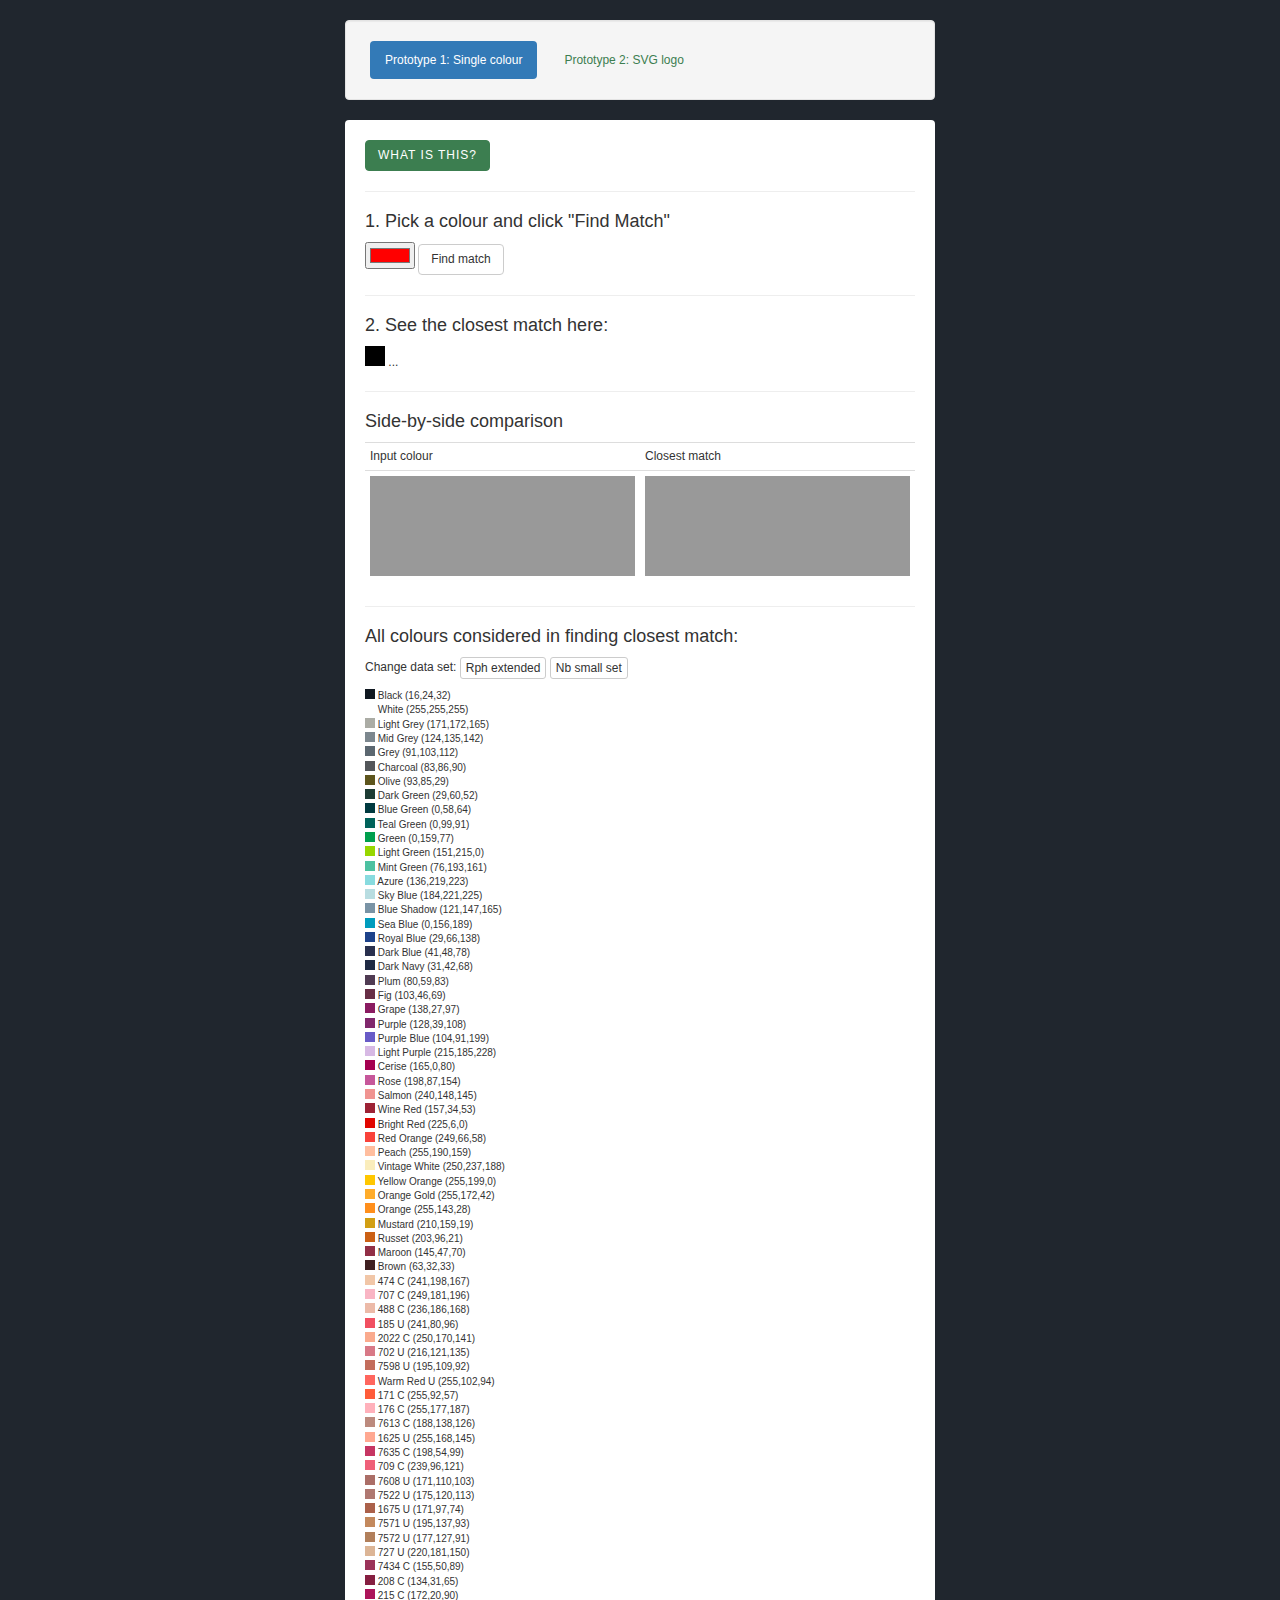
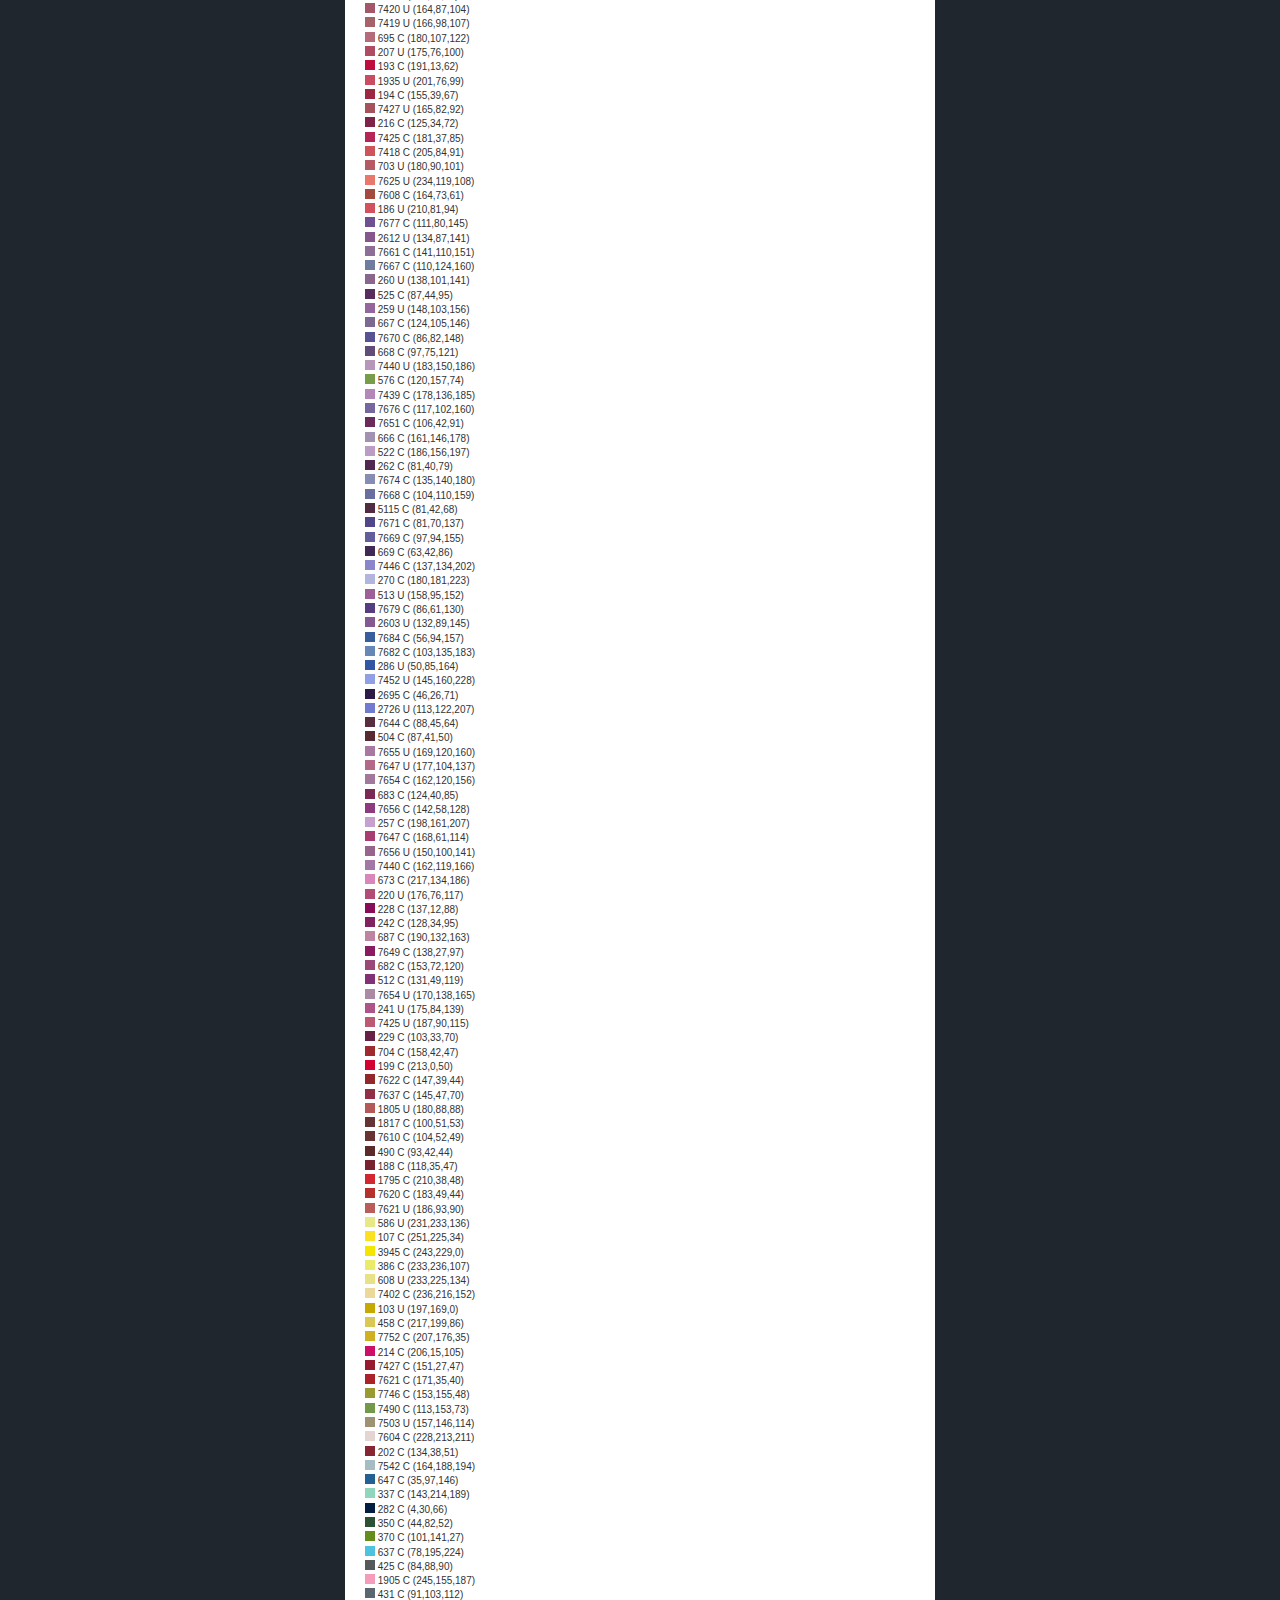
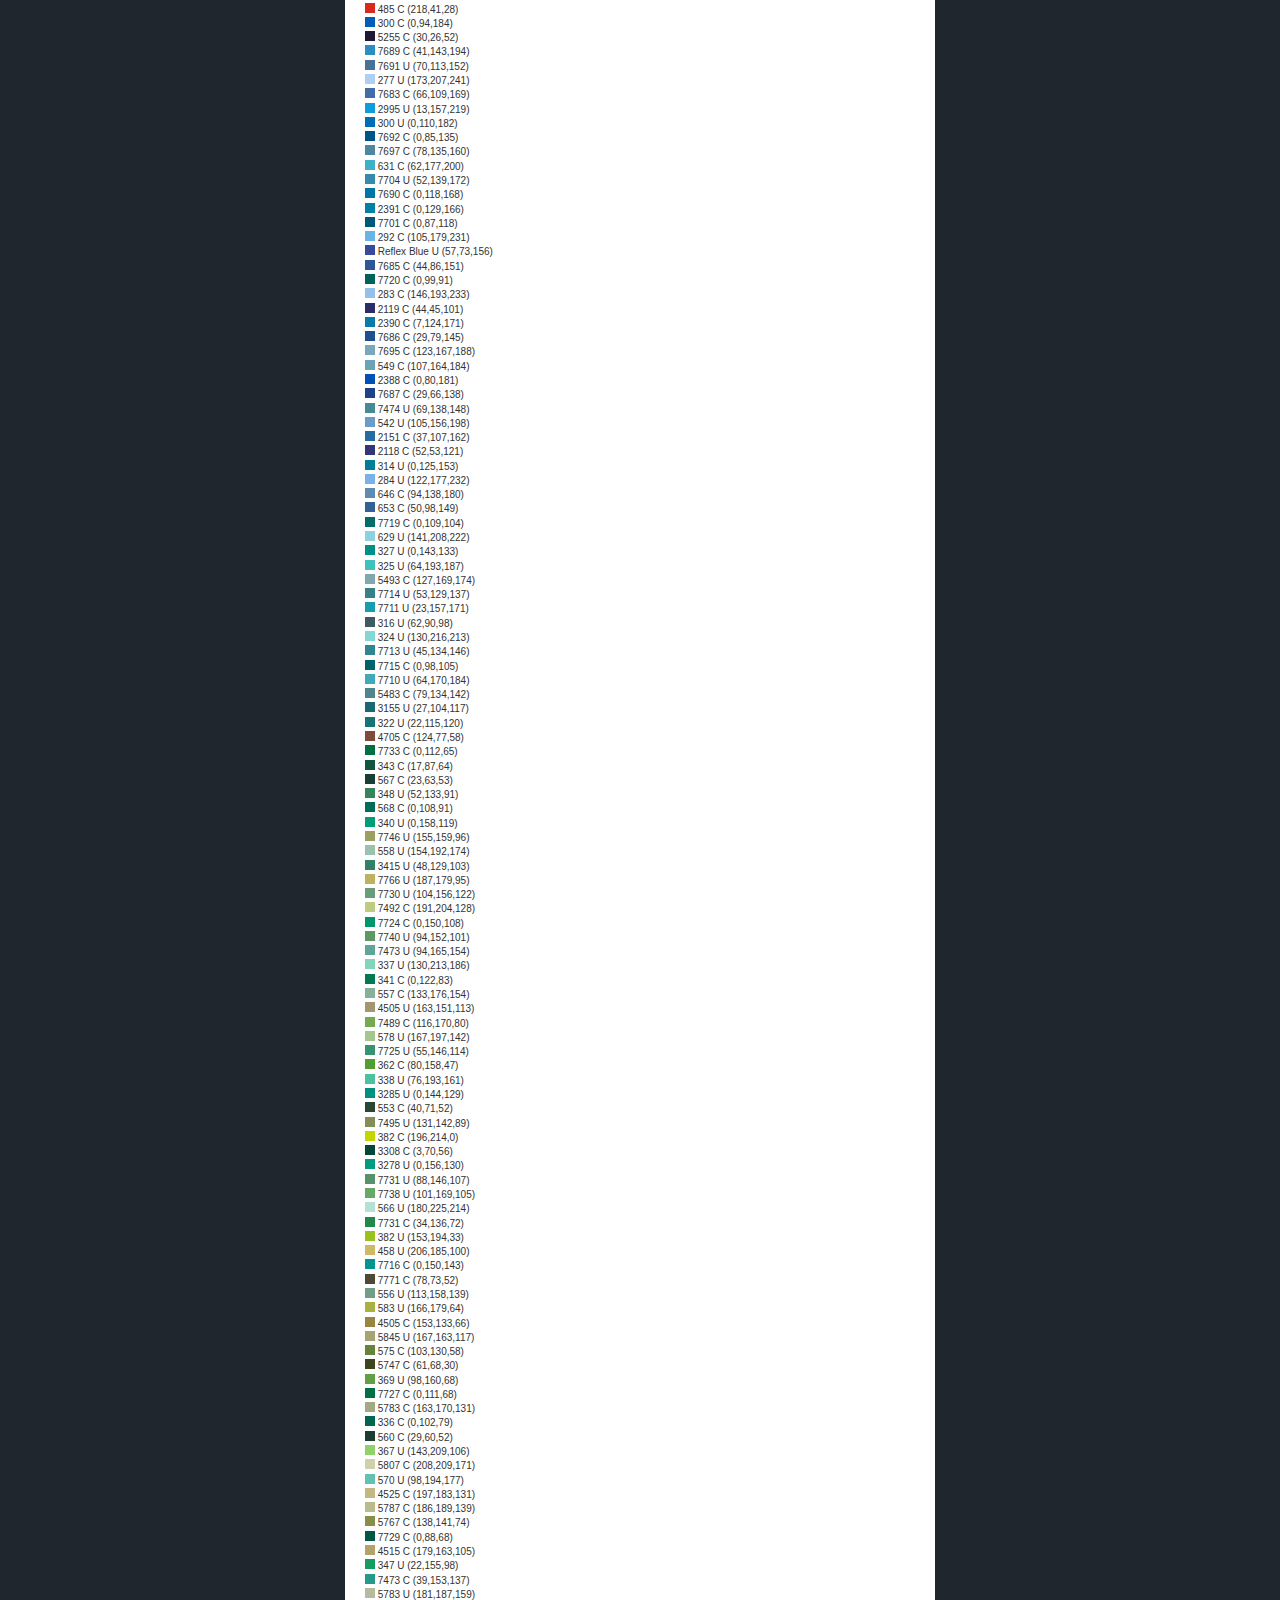
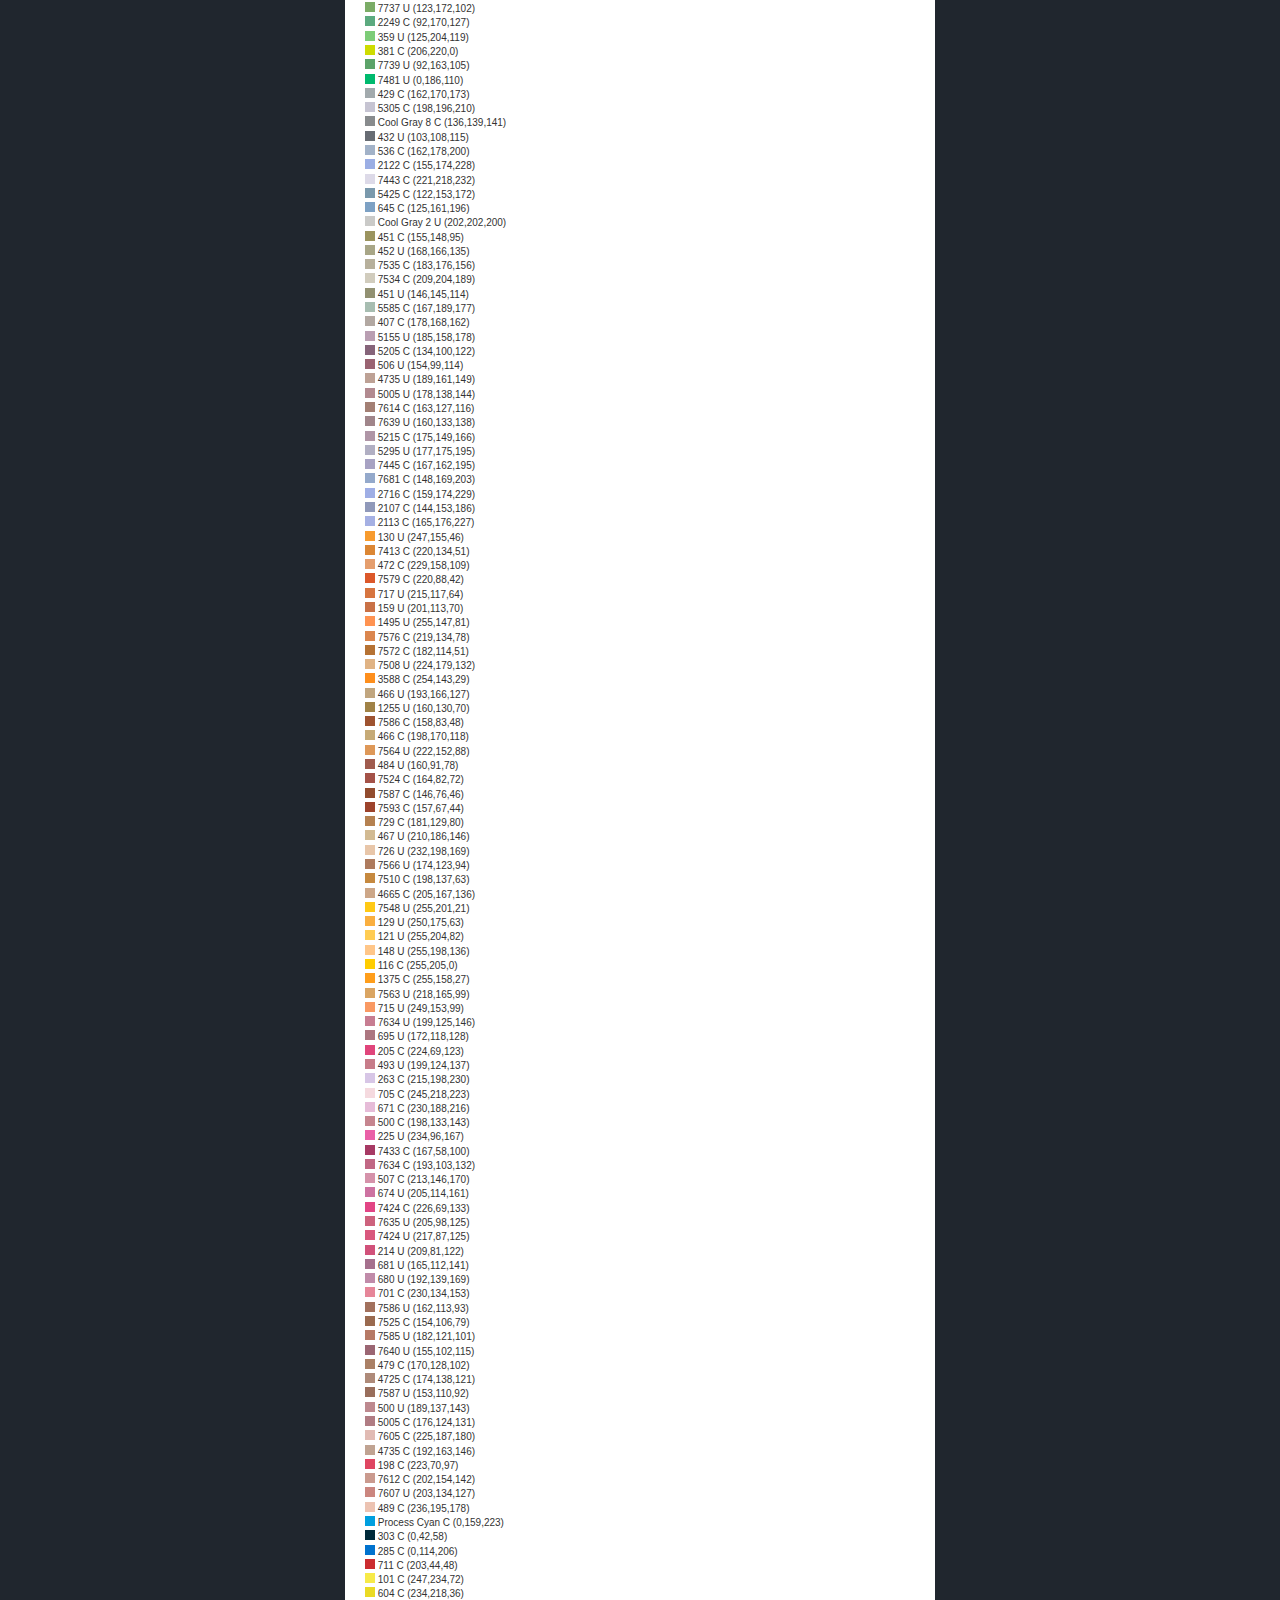
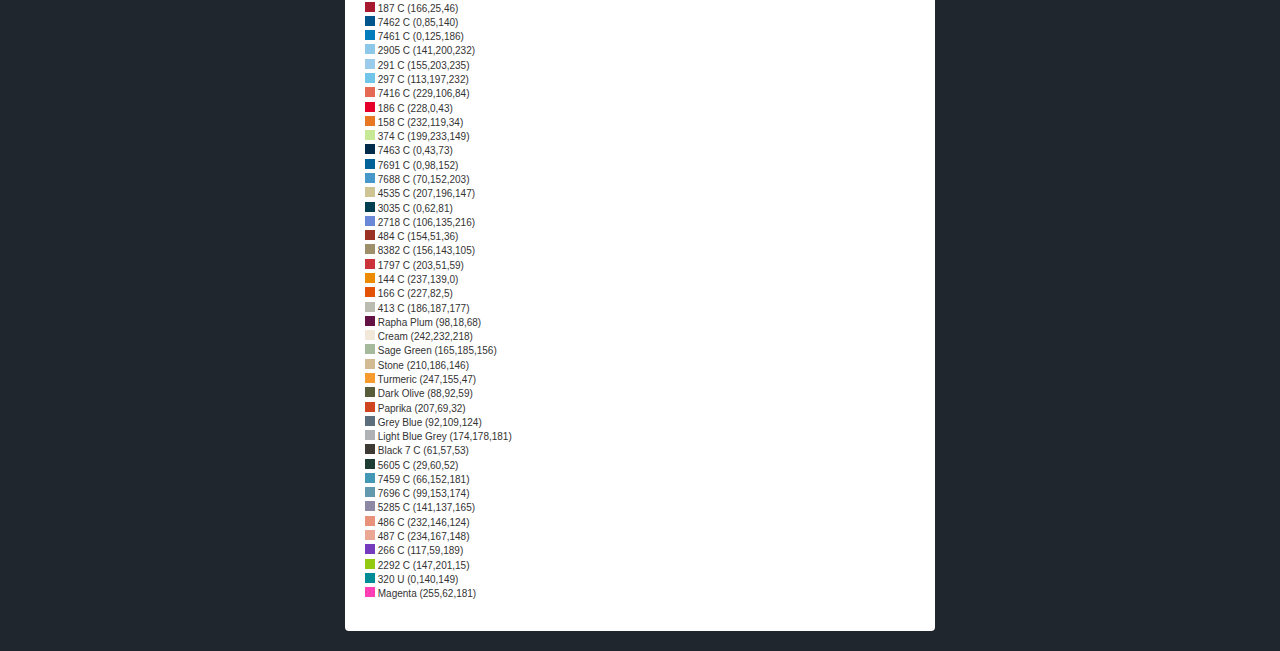
<file: index.html>
<!doctype html>
<!--[if lt IE 7]>      <html class="no-js lt-ie9 lt-ie8 lt-ie7" lang=""> <![endif]-->
<!--[if IE 7]>         <html class="no-js lt-ie9 lt-ie8" lang=""> <![endif]-->
<!--[if IE 8]>         <html class="no-js lt-ie9" lang=""> <![endif]-->
<!--[if gt IE 8]><!--> <html class="no-js" lang=""> <!--<![endif]-->
<head>
    <meta charset="utf-8">
    <meta http-equiv="X-UA-Compatible" content="IE=edge,chrome=1">
    <title></title>
    <meta name="description" content="">
    <meta name="viewport" content="width=device-width, initial-scale=1">
    <link rel="apple-touch-icon" href="apple-touch-icon.png">

    <link rel="stylesheet" href="css/bootstrap.css">
    <style>
        body {
            padding-top: 50px;
            padding-bottom: 20px;
        }
    </style>
    <!-- <link rel="stylesheet" href="css/bootstrap-theme.css"> -->
    <link rel="stylesheet" href="css/main.css">

    <script src="js/vendor/modernizr-2.8.3-respond-1.4.2.min.js"></script>
</head>
<body>
        <!--[if lt IE 8]>
            <p class="browserupgrade">You are using an <strong>outdated</strong> browser. Please <a href="http://browsehappy.com/">upgrade your browser</a> to improve your experience.</p>
        <![endif]-->
        <div class="container-fluid">
            <div class="row">
                <div class="col-md-6 col-md-offset-3">
                    <ul class="nav nav-pills well">
                      <li role="presentation" class="btn-xs active"><a href="index.html">Prototype 1: Single colour</a></li>
                      <li role="presentation" class="btn-xs"><a href="svg-test.html">Prototype 2: SVG logo</a></li>
                  </ul>
              </div>
          </div>
      </div>

      <div class="container-fluid">
        <div class="row">
            <div class="col-md-6 col-md-offset-3">

                <div id="banner-message">
                    <!-- <h4>What is this?</h4> -->
                    <a class="btn btn-primary" role="button" data-toggle="collapse" href="#collapseDetails" aria-expanded="false" aria-controls="collapseDetails">
                      What is this?
                  </a>
                  <div class="collapse" id="collapseDetails">
                      <div class="well">
                        <p><strong>Current state of logo upload colour handling</strong></p>
                        <p>When users upload an SVG graphic to an Editor, there is no option to provide CMYK print values in their SVG. Currently, we handle this by automatically replacing all colours in the graphic with print-approved colours from the palette. This means initially the uploaded logo has completely different colours to what the user has uploaded, but the user can then manually find something they like.</p>
                        <p><strong>What this prototype is testing</strong></p>
                        <p>This prototype explores what it would feel like if we would automatically apply the most closely matching colours from the palette as possible.</p>
                        <p><strong>How does is find the closest match?</strong></p>
                        <p>This prototype uses "Euclidian Distance" (so, essentially the distance between the three R,G,B values, sort of like Pythagoras) between two sets of <code>RGB</code> values (the one the user uploaded, and the ones we store as <code>display value</code>) to identify the closest matching colour in a set. In this case, it's using the current Rapha primary and secondary palette.</p>
                        <p><strong>Where could this go?</strong></p>
                        <p>This could enable a user experience where the user <b>is told</b> that colours in their graphic need to be changed to print-approved colours, and starts them off with a close match - while still giving the option to change manually.</p>
                        <p>The questions this prototype is exploring are:<br>
                            <ul><li>Would this improve the user experience of uploading graphics?</li>
                                <li>Does matching between two RGBs (neither of which properly reference a print output even make sense does it set wrong expectations?</li>
                                <li>Is Euclidian Distance the right way to find the best match mathematically? <a href="https://stackoverflow.com/questions/9018016/how-to-compare-two-colors-for-similarity-difference" target="_new">Probably not...</a></li>
                            </ul></p>
                        </div>
                    </div>
                    <hr>
                    <h4>1. Pick a colour and click "Find Match"</h4>
                    <input type="color" id="colorpicker" name="favcolor" value="#ff0000">
                    <button id="findMatchButton" class="btn btn-default">Find match</button>
                    <hr>
                    <h4>2. See the closest match here:</h4>
                    <p>
                        <div id="square"></div>
                        <span id="text">...</span>
                    </p>
                    <hr>
                    <h4>Side-by-side comparison</h4>
                    <table class="table table-condensed">
                        <tr>
                            <td width="50%">Input colour</td>
                            <td width="50%">Closest match</td>
                        </tr>
                        <tr>
                            <td><div class="sidebyside" id="side1"></div></td>
                            <td><div class="sidebyside" id="side2"></div></td>
                        </tr>
                    </table>
                    <p id="alternatives"></p>
                    <hr>
                    <h4>All colours considered in finding closest match:</h4>
                    <p>Change data set: <button class="btn btn-default btn-xs" id="setPalette1">Rph extended</button> <button class="btn btn-default btn-xs" id="setPalette2">Nb small set</button></p>
                    <p id="allcolours"></p>
                </div>
            </div>
        </div>
    </div>
    <script src="//ajax.googleapis.com/ajax/libs/jquery/1.11.2/jquery.min.js"></script>
    <script>window.jQuery || document.write('<script src="js/vendor/jquery-1.11.2.min.js"><\/script>')</script>

    <script src="js/vendor/bootstrap.min.js"></script>

    <script src="js/main.js"></script>
</body>
</html>
</file>
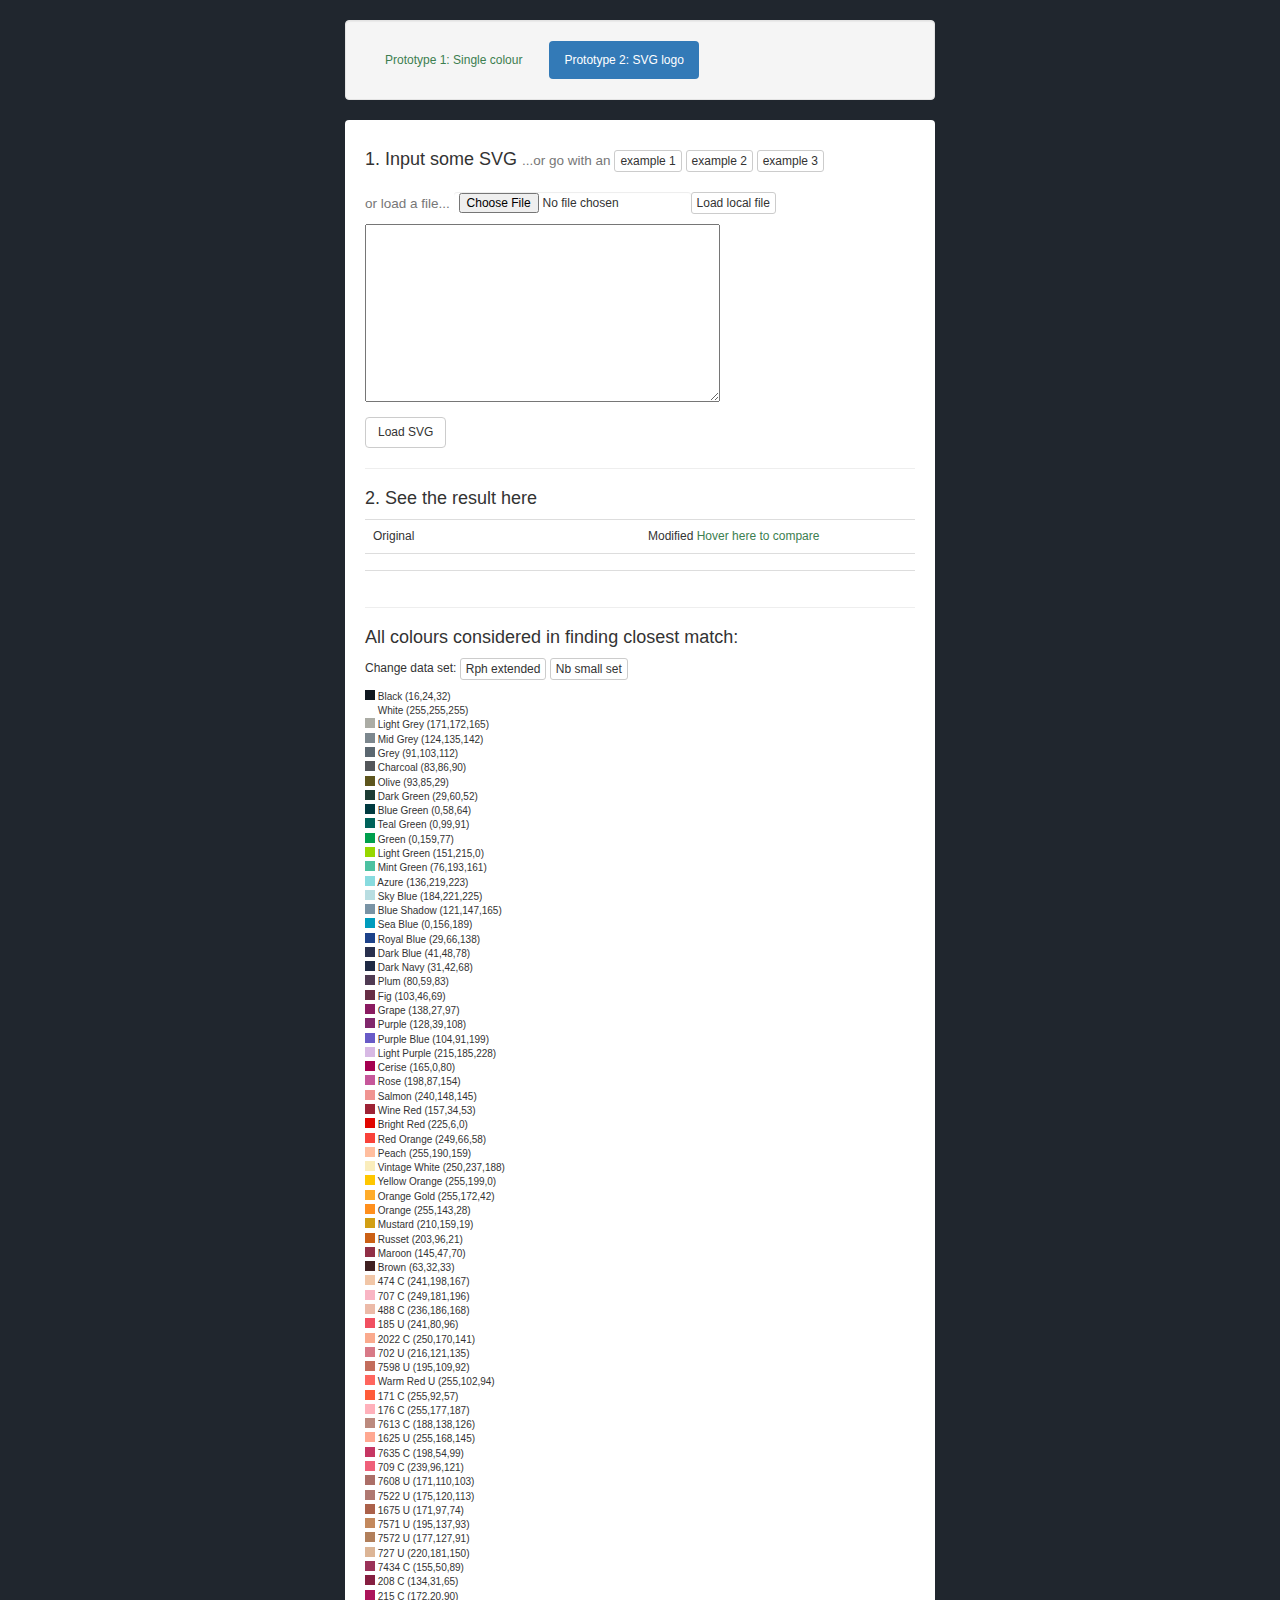
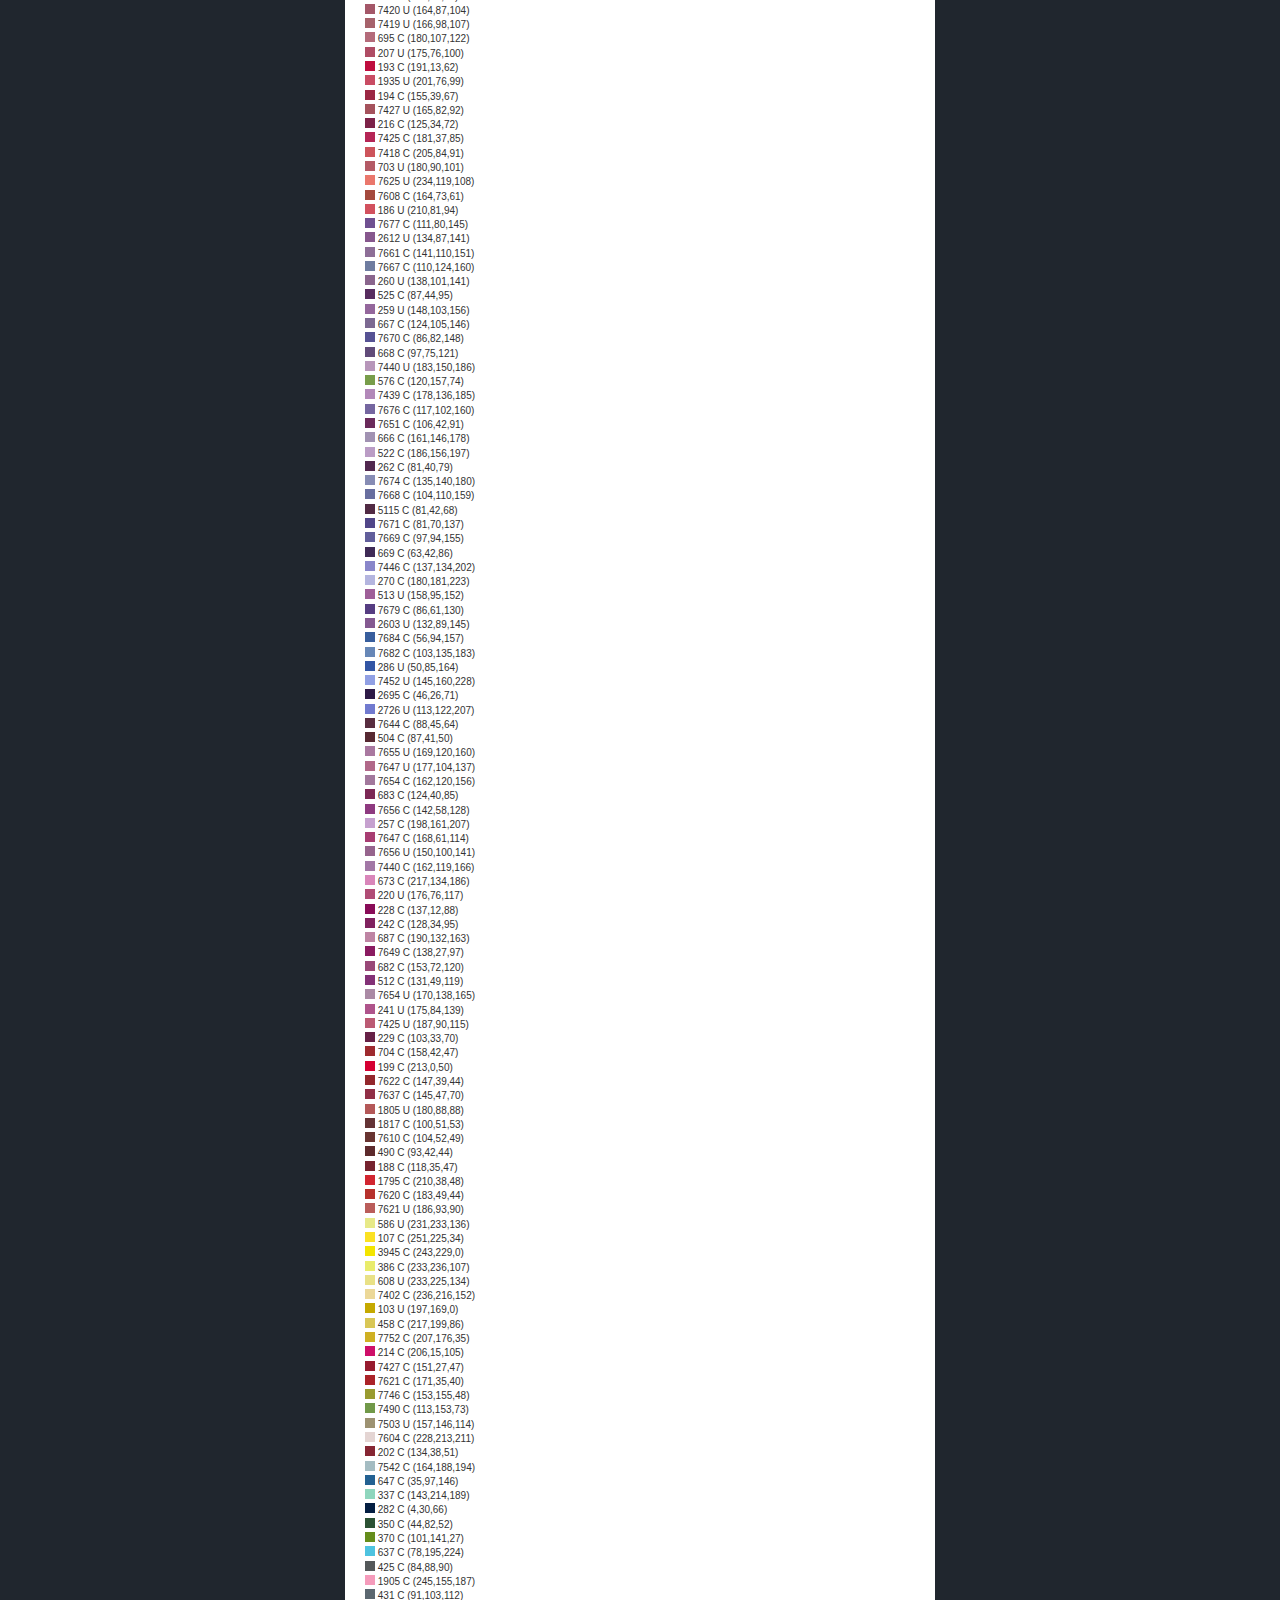
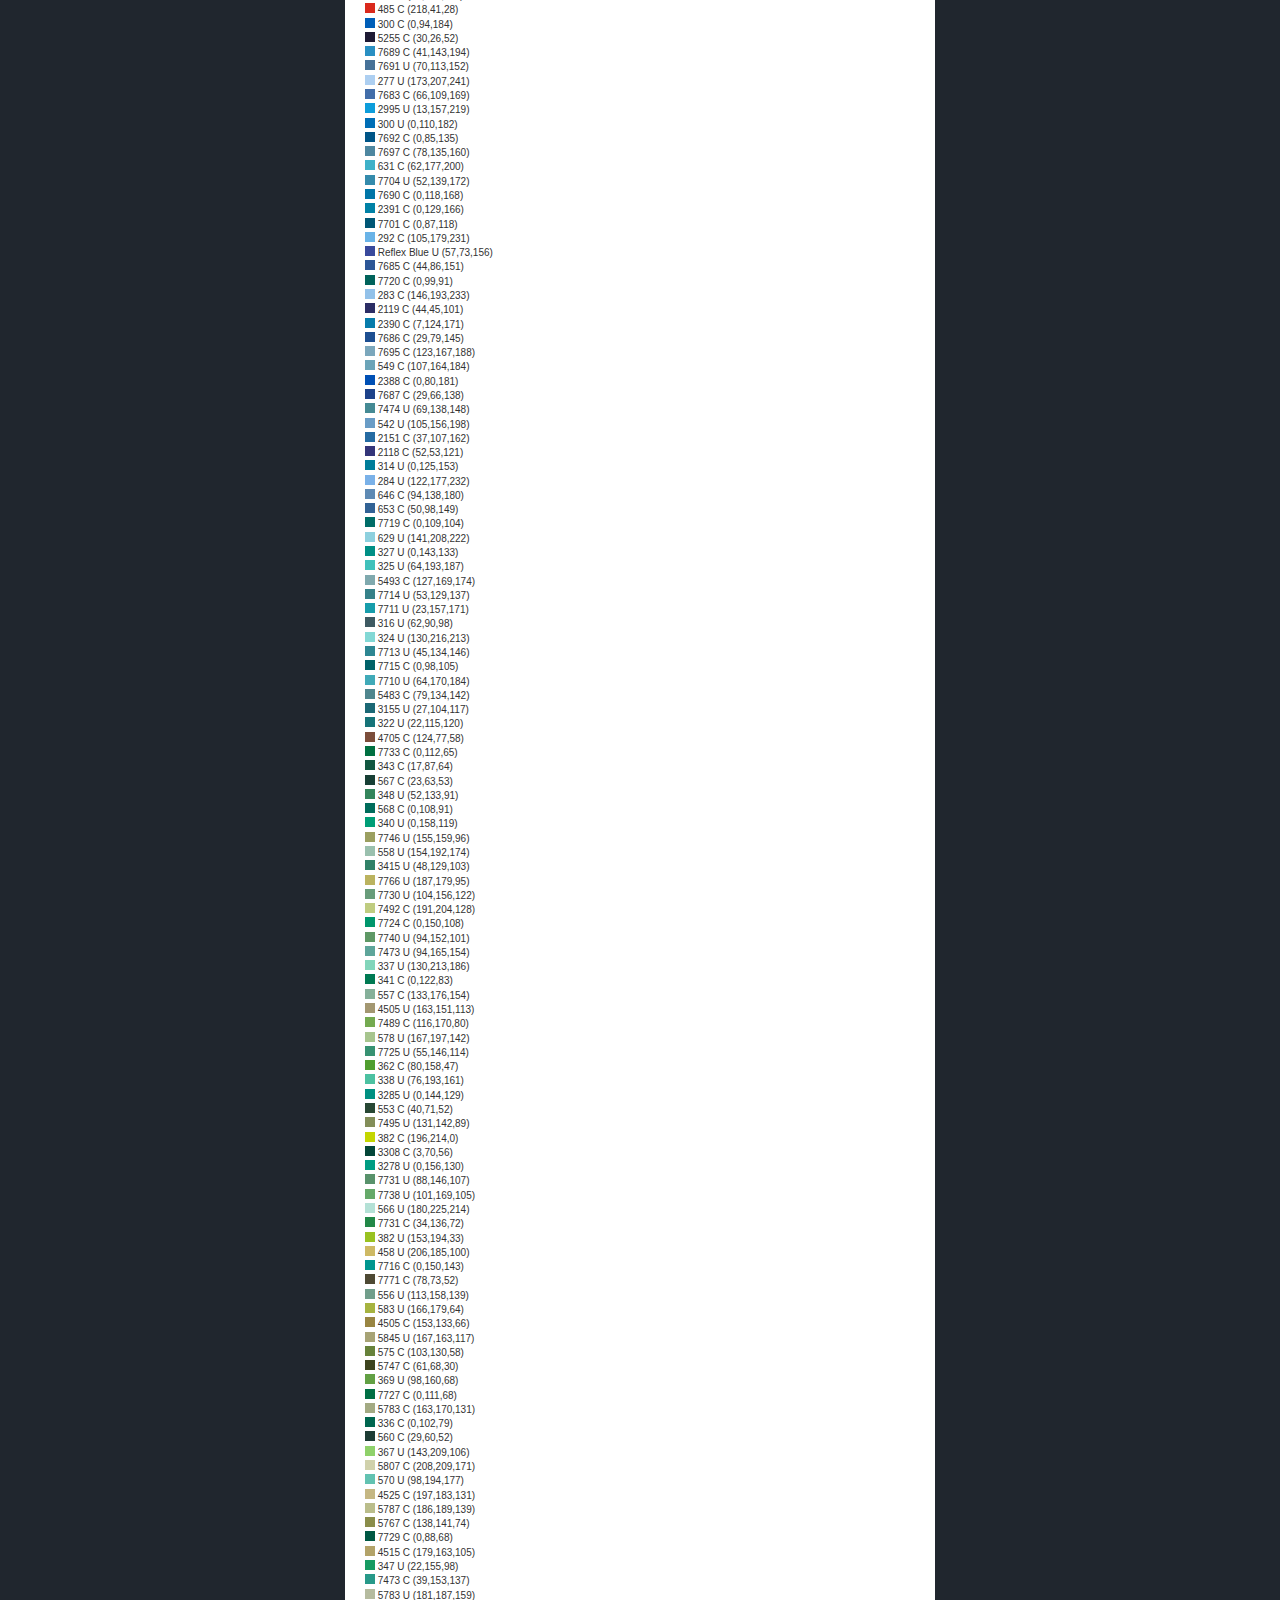
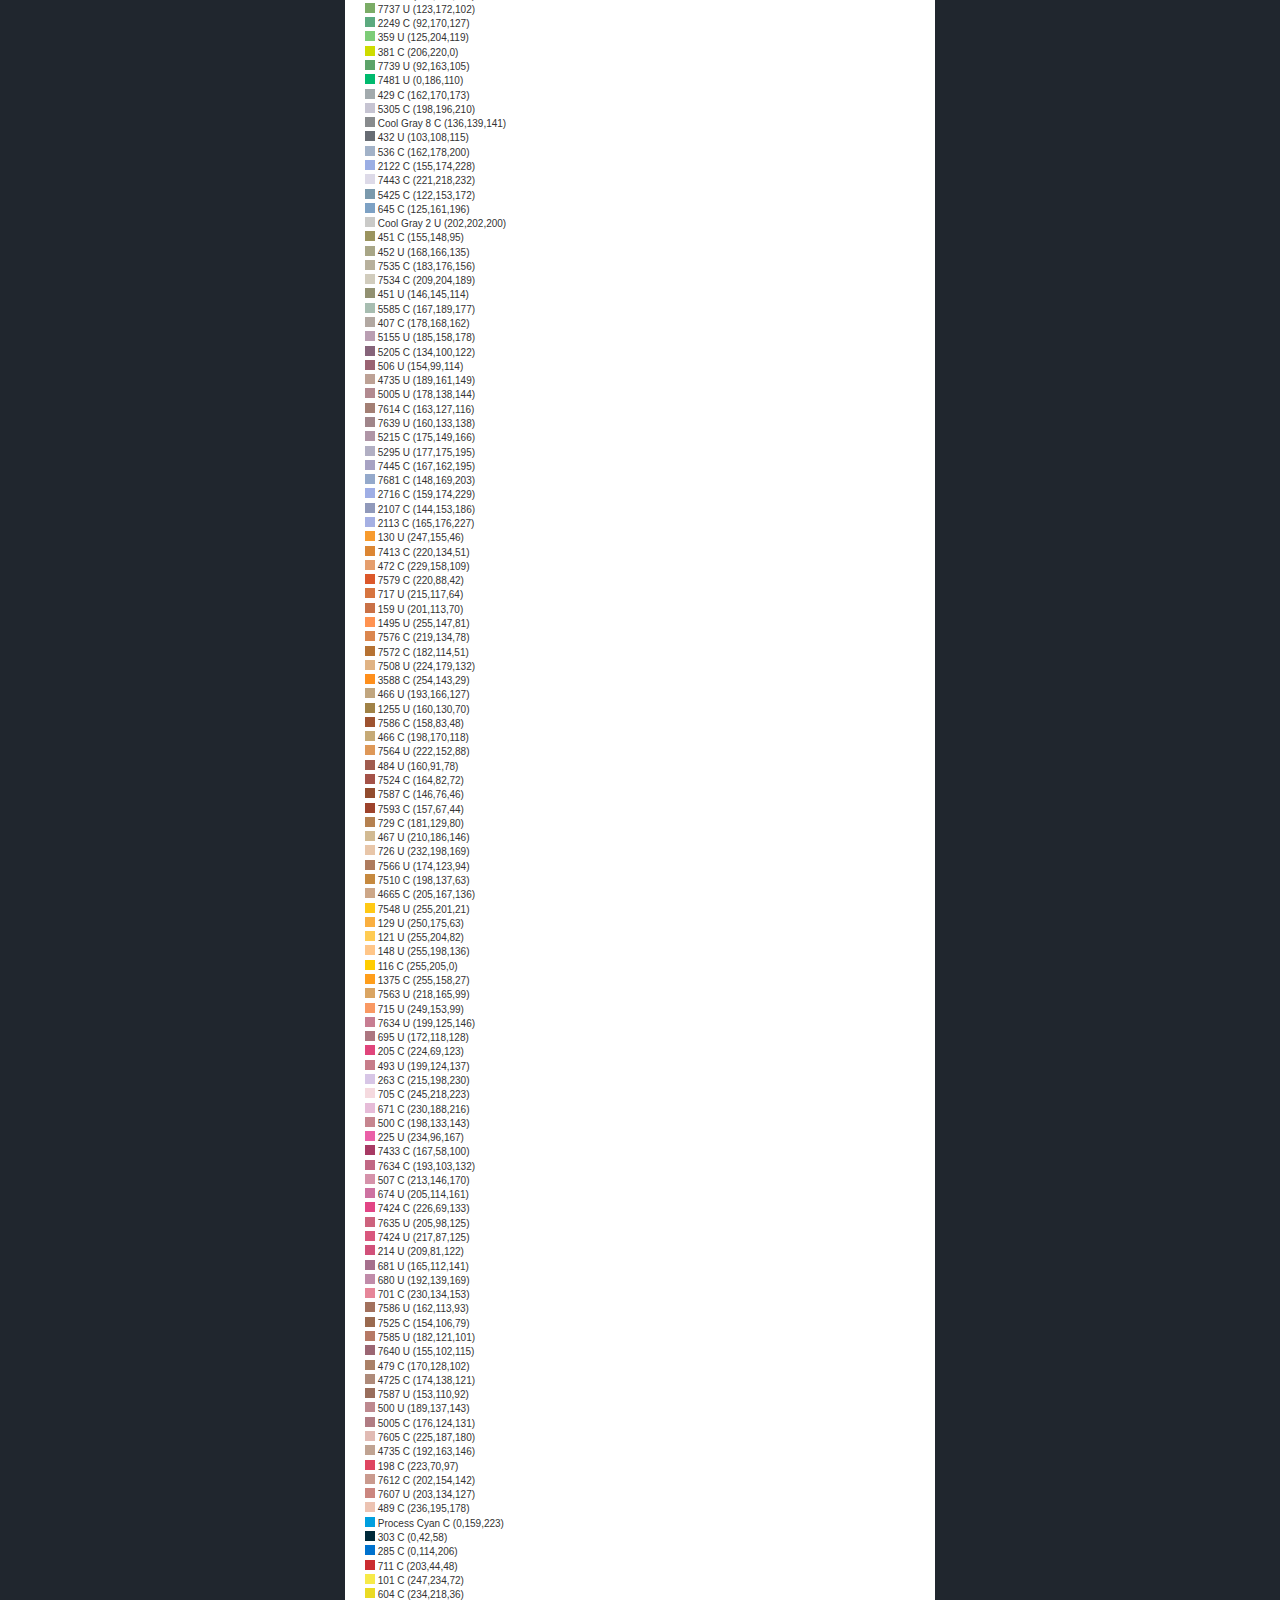
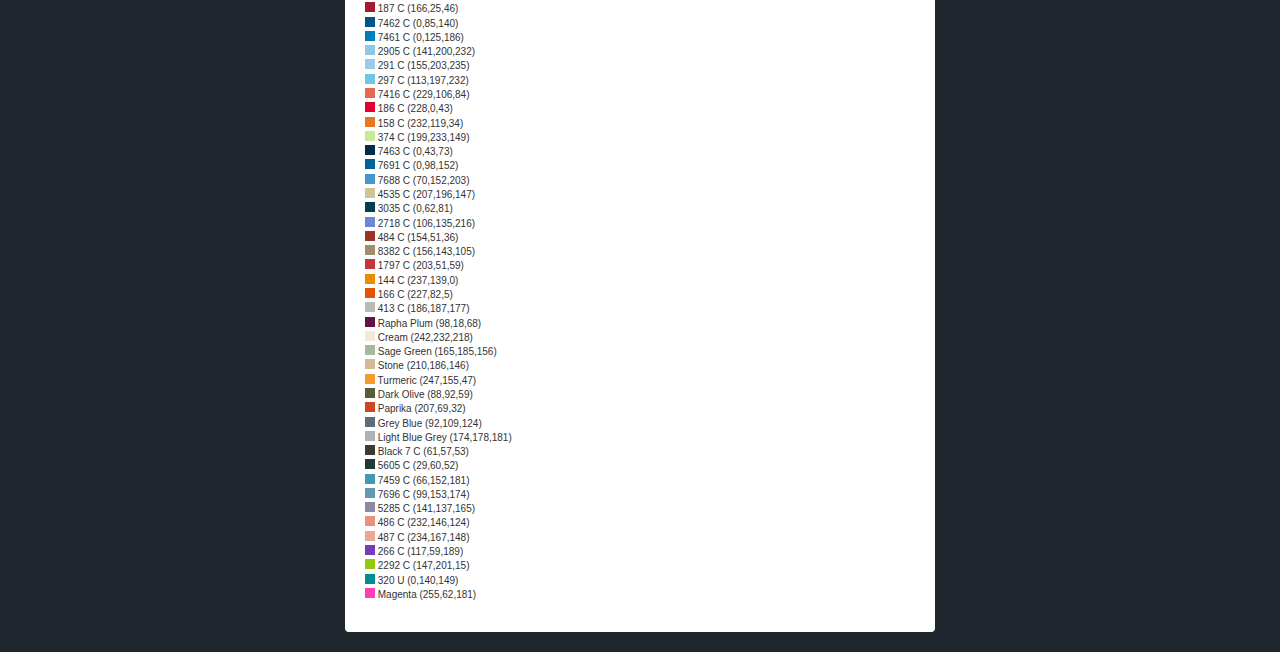
<file: svg-test.html>
<!doctype html>
<!--[if lt IE 7]>      <html class="no-js lt-ie9 lt-ie8 lt-ie7" lang=""> <![endif]-->
<!--[if IE 7]>         <html class="no-js lt-ie9 lt-ie8" lang=""> <![endif]-->
<!--[if IE 8]>         <html class="no-js lt-ie9" lang=""> <![endif]-->
<!--[if gt IE 8]><!--> <html class="no-js" lang=""> <!--<![endif]-->
<head>
    <meta charset="utf-8">
    <meta http-equiv="X-UA-Compatible" content="IE=edge,chrome=1">
    <title></title>
    <meta name="description" content="">
    <meta name="viewport" content="width=device-width, initial-scale=1">
    <link rel="apple-touch-icon" href="apple-touch-icon.png">

    <link rel="stylesheet" href="css/bootstrap.css">
    <style>
        body {
            padding-top: 50px;
            padding-bottom: 20px;
        }
    </style>
    <!-- <link rel="stylesheet" href="css/bootstrap-theme.css"> -->
    <link rel="stylesheet" href="css/main.css">

    <script src="js/vendor/modernizr-2.8.3-respond-1.4.2.min.js"></script>
</head>
<body>
        <!--[if lt IE 8]>
            <p class="browserupgrade">You are using an <strong>outdated</strong> browser. Please <a href="http://browsehappy.com/">upgrade your browser</a> to improve your experience.</p>
        <![endif]-->
        <div class="container-fluid">
            <div class="row">
                <div class="col-md-6 col-md-offset-3">
                    <ul class="nav nav-pills well">
                      <li role="presentation" class="btn-xs"><a href="index.html">Prototype 1: Single colour</a></li>
                      <li role="presentation" class="btn-xs active"><a href="svg-test.html">Prototype 2: SVG logo</a></li>
                  </ul>
              </div>
          </div>
      </div>

      <div class="container-fluid">
        <div class="row">
            <div class="col-md-6 col-md-offset-3">
                <div id="banner-message">
                    <h4>1. Input some SVG <small>...or go with an <button class="btn btn-default btn-xs" id="buttonLoadExample">example 1</button> <button class="btn btn-default btn-xs" id="buttonLoadExample2">example 2</button> <button class="btn btn-default btn-xs" id="buttonLoadExample3">example 3</button></small></h4>
                    <div class="form-inline">
                        <div class="form-group">
                          <h4><small>or load a file... </small><input type="file" id="fileinput" class="form-control btn btn-default btn-xs" /><button class="btn btn-default btn-xs" id="buttonLoadAny">Load local file</button></h4>  
                        </div>
                    </div>
                    <p><textarea id="inputSvg" name="inputSvg" cols="50" rows="10"></textarea></p>
                    <p><button id="loadSvg" class="btn btn-default">Load SVG</button></p>
                    <hr>
                    <h4>2. See the result here</h4>
                    <table class="table">
                        <tr>
                            <td width="50%">Original</td>
                            <td width="50%">Modified <a href="#" id="hoverToCompare">Hover here to compare</a></td>
                        </tr>
                        <tr>
                            <td><div id="uploadedSvg"></div></td>
                            <td><div id="modifiedSvg"></div></td>
                        </tr>
                        <tr>
                            <td></td>
                            <td id="replacementResult"></td>
                        </tr>
                    </table>
                    <hr>
                    <h4>All colours considered in finding closest match:</h4>
                    <p>Change data set: <button class="btn btn-default btn-xs" id="setPalette1">Rph extended</button> <button class="btn btn-default btn-xs" id="setPalette2">Nb small set</button></p>
                    <p id="allcolours"></p>
                </div></div></div></div>
                <script src="//ajax.googleapis.com/ajax/libs/jquery/1.11.2/jquery.min.js"></script>
                <script>window.jQuery || document.write('<script src="js/vendor/jquery-1.11.2.min.js"><\/script>')</script>

                <script src="js/vendor/bootstrap.min.js"></script>

                <script src="js/main.js"></script>
            </body>
            </html>
</file>
<file: css/main.css>
/* ==========================================================================
   Author's custom styles
   ========================================================================== */

body {
  background: #20262E;
  padding: 20px;
  font-family: Helvetica;
}

#allcolours,
#alternatives {
  font-size:10px;
}

#square {
  width: 20px;
  height: 20px;
  background-color:black;
  display:inline-block;
}

#banner-message {
  background: #fff;
  border-radius: 4px;
  padding: 20px;
  font-size: 12px;
  text-align: left;
  transition: all 0.2s;
  margin: 0 auto;
}

#fileinput {
  height: unset;
  border: none;
}

button {
  background: #0084ff;
  border: none;
  border-radius: 5px;
  padding: 8px 14px;
  font-size: 15px;
  color: #fff;
}

.sidebyside {
  width: 100%;
  height: 100px;
  background-color: #999;
  display: inline-block;
  margin:0;
  padding:0;
  font-size: 8px;
  text-align: center;
}
</file>
